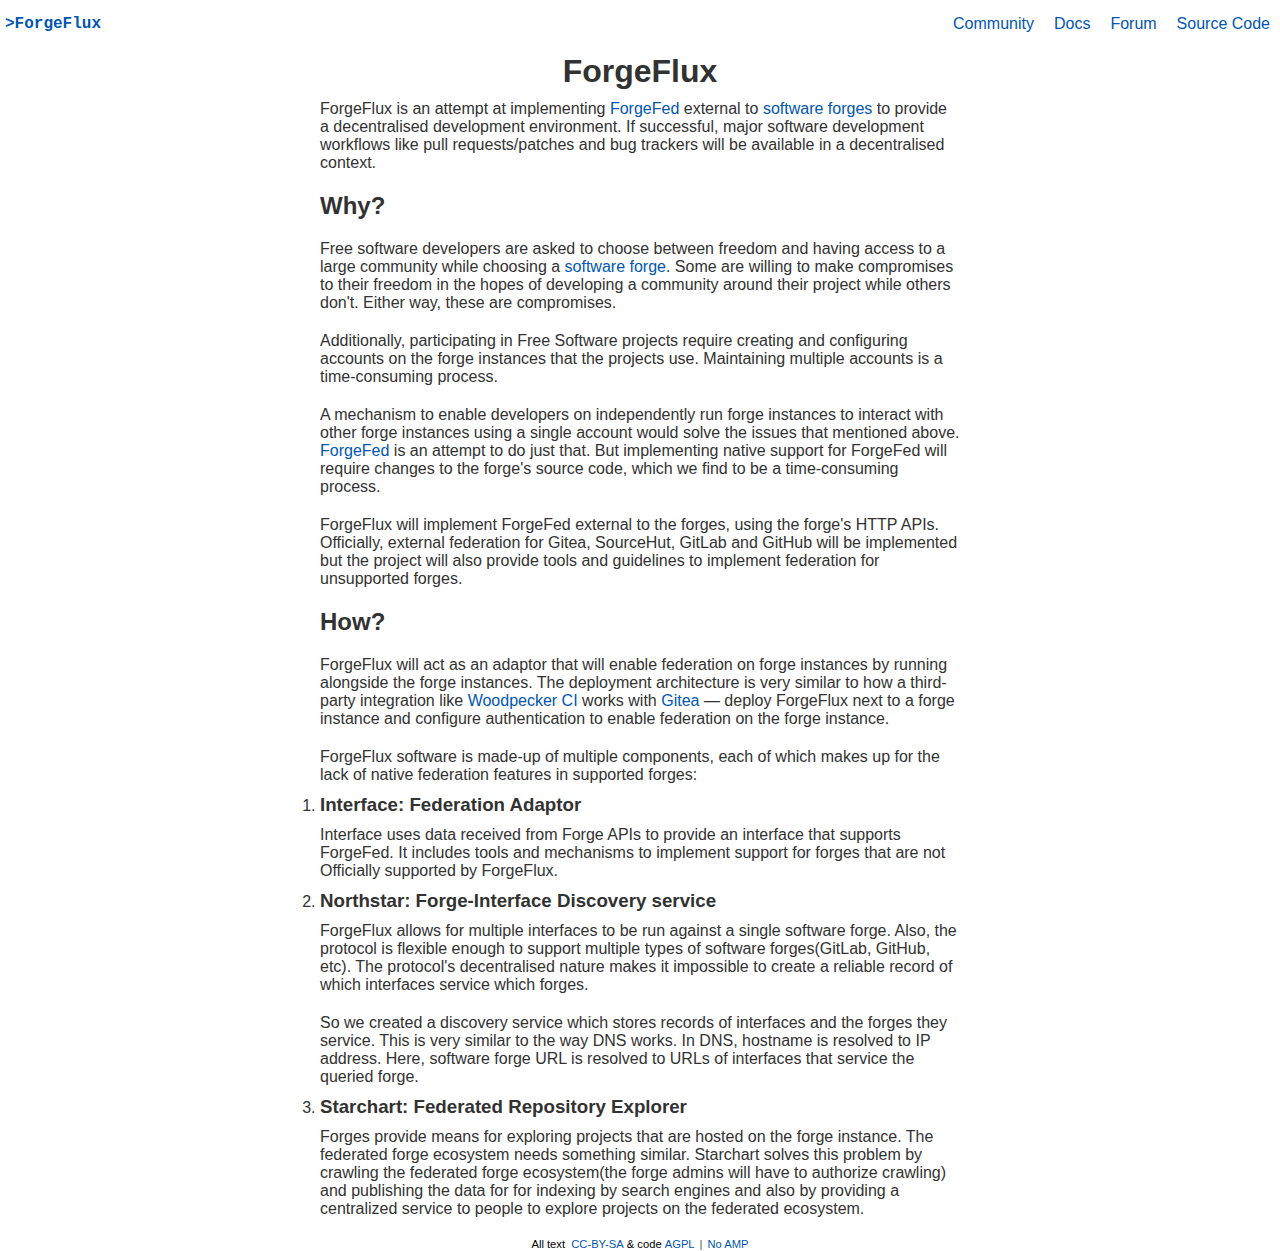
<file: index.html>
<!DOCTYPE html>
<html lang="en">
  <head>
    <meta charset="UTF-8" />
    <meta name="viewport" content="width=device-width, initial-scale=1.0" />
    <link rel="stylesheet" href="/main.css" />
    <link
      rel="stylesheet"
      media="screen and (max-width: 1250px)"
      type="text/css"
      href="/mobile.css"
    />

    <title>Home | ForgeFlux</title>
  </head>
  <body>
    <header><nav class="nav__container">
  <input type="checkbox" class="nav__toggle" id="nav__toggle" />

  <div class="nav__header">
    <a class="nav__logo-container" href="/">
      <p class="nav__home-btn">>ForgeFlux</p>
    </a>
    <label class="nav__hamburger-menu" for="nav__toggle">
      <span class="nav__hamburger-inner"></span>
    </label>
  </div>

  <div class="nav__spacer"></div>

  <div class="nav__link-group">
    
  <div class="nav__link-container">
    <a class="nav__link" rel="noreferrer" href="&#x2F;community">Community</a>
  </div>
 
    
  <div class="nav__link-container">
    <a class="nav__link" rel="noreferrer" href="https:&#x2F;&#x2F;docs.forgeflux.org">Docs</a>
  </div>
 
    
  <div class="nav__link-container">
    <a class="nav__link" rel="noreferrer" href="https:&#x2F;&#x2F;forum.forgefriends.org&#x2F;c&#x2F;forgeflux&#x2F;28">Forum</a>
  </div>

    
  <div class="nav__link-container">
    <a class="nav__link" rel="noreferrer" href="https:&#x2F;&#x2F;github.com&#x2F;forgeflux-org">Source Code</a>
  </div>

  </div>
</nav>
</header>
    <main class="container">
      <h1>ForgeFlux</h1>
      <p>
        ForgeFlux is an attempt at implementing
        <a href="https://forgefed.peers.community">ForgeFed</a>
        external to
        <a href="https://en.wikipedia.org/wiki/Forge_(software)">
          software forges</a
        >
        to provide a decentralised development environment. If successful, major
        software development workflows like pull requests/patches and bug
        trackers will be available in a decentralised context.
      </p>
      <h2>Why?</h2>
      <p>
        Free software developers are asked to choose between freedom and having
        access to a large community while choosing a
        <a href="https://en.wikipedia.org/wiki/Forge_(software)"
          >software forge</a
        >. Some are willing to make compromises to their freedom in the hopes of
        developing a community around their project while others don't. Either
        way, these are compromises.
      </p>
      <p>
        Additionally, participating in Free Software projects require creating
        and configuring accounts on the forge instances that the projects use.
        Maintaining multiple accounts is a time-consuming process.
      </p>
      <p>
        A mechanism to enable developers on independently run forge instances to
        interact with other forge instances using a single account would solve
        the issues that mentioned above.
        <a href="https://forgefed.peers.community/">ForgeFed</a> is an attempt
        to do just that. But implementing native support for ForgeFed will
        require changes to the forge's source code, which we find to be a
        time-consuming process.
      </p>
      <p>
        ForgeFlux will implement ForgeFed external to the forges, using the
        forge's HTTP APIs. Officially, external federation for Gitea, SourceHut,
        GitLab and GitHub will be implemented but the project will also provide
        tools and guidelines to implement federation for unsupported forges.
      </p>
      <h2>How?</h2>
      <p>
        ForgeFlux will act as an adaptor that will enable federation on forge
        instances by running alongside the forge instances. The deployment
        architecture is very similar to how a third-party integration like
        <a href="https://woodpecker-ci.org/">Woodpecker CI</a> works with
        <a href="https://gitea.io">Gitea</a> &#8212; deploy ForgeFlux next to a
        forge instance and configure authentication to enable federation on the
        forge instance.
      </p>
      <p>
        ForgeFlux software is made-up of multiple components, each of which
        makes up for the lack of native federation features in supported forges:
      </p>

      <ol>
        <li>
          <h3>Interface: Federation Adaptor</h3>
          <p>
            Interface uses data received from Forge APIs to provide an interface
            that supports ForgeFed. It includes tools and mechanisms to
            implement support for forges that are not Officially supported by
            ForgeFlux.
          </p>
        </li>

        <li>
          <h3>Northstar: Forge-Interface Discovery service</h3>
          <p>
            ForgeFlux allows for multiple interfaces to be run against a single
            software forge. Also, the protocol is flexible enough to support
            multiple types of software forges(GitLab, GitHub, etc). The
            protocol's decentralised nature makes it impossible to create a
            reliable record of which interfaces service which forges.
          </p>
          <p>
            So we created a discovery service which stores records of interfaces
            and the forges they service. This is very similar to the way DNS
            works. In DNS, hostname is resolved to IP address. Here, software
            forge URL is resolved to URLs of interfaces that service the queried
            forge.
          </p>
        </li>
        <li>
          <h3>Starchart: Federated Repository Explorer</h3>
          <p>
            Forges provide means for exploring projects that are hosted on the
            forge instance. The federated forge ecosystem needs something
            similar. Starchart solves this problem by crawling the federated
            forge ecosystem(the forge admins will have to authorize crawling)
            and publishing the data for for indexing by search engines and also
            by providing a centralized service to people to explore projects on
            the federated ecosystem.
          </p>
        </li>
      </ol>
    </main>
    <footer>
  <div class="footer__container">
    <div class="footer__column">
      <span class="license__conatiner">
        All text &nbsp;
        <a
          class="license__link"
          rel="noreferrer"
          rel="noreferrer"
          href="http://creativecommons.org/licenses/by-sa/4.0/"
          target="_blank"
          >CC-BY-SA</a
        >
        &nbsp;&amp; code&nbsp;
        <a
          class="license__link"
          rel="noreferrer"
          href="https://www.gnu.org/licenses/agpl-3.0.en.html"
          target="_blank"
          >AGPL</a
        >
        <span class="footer__column-divider--mobile-visible">|</span>
        <a
          class="license__link"
          rel="noreferrer"
          href="https://www.eff.org/issues/do-not-track/amp/"
          target="_blank"
          >No AMP</a
        >
      </span>
    </div>
  </div>
</footer>

  </body>
</html>
</file>
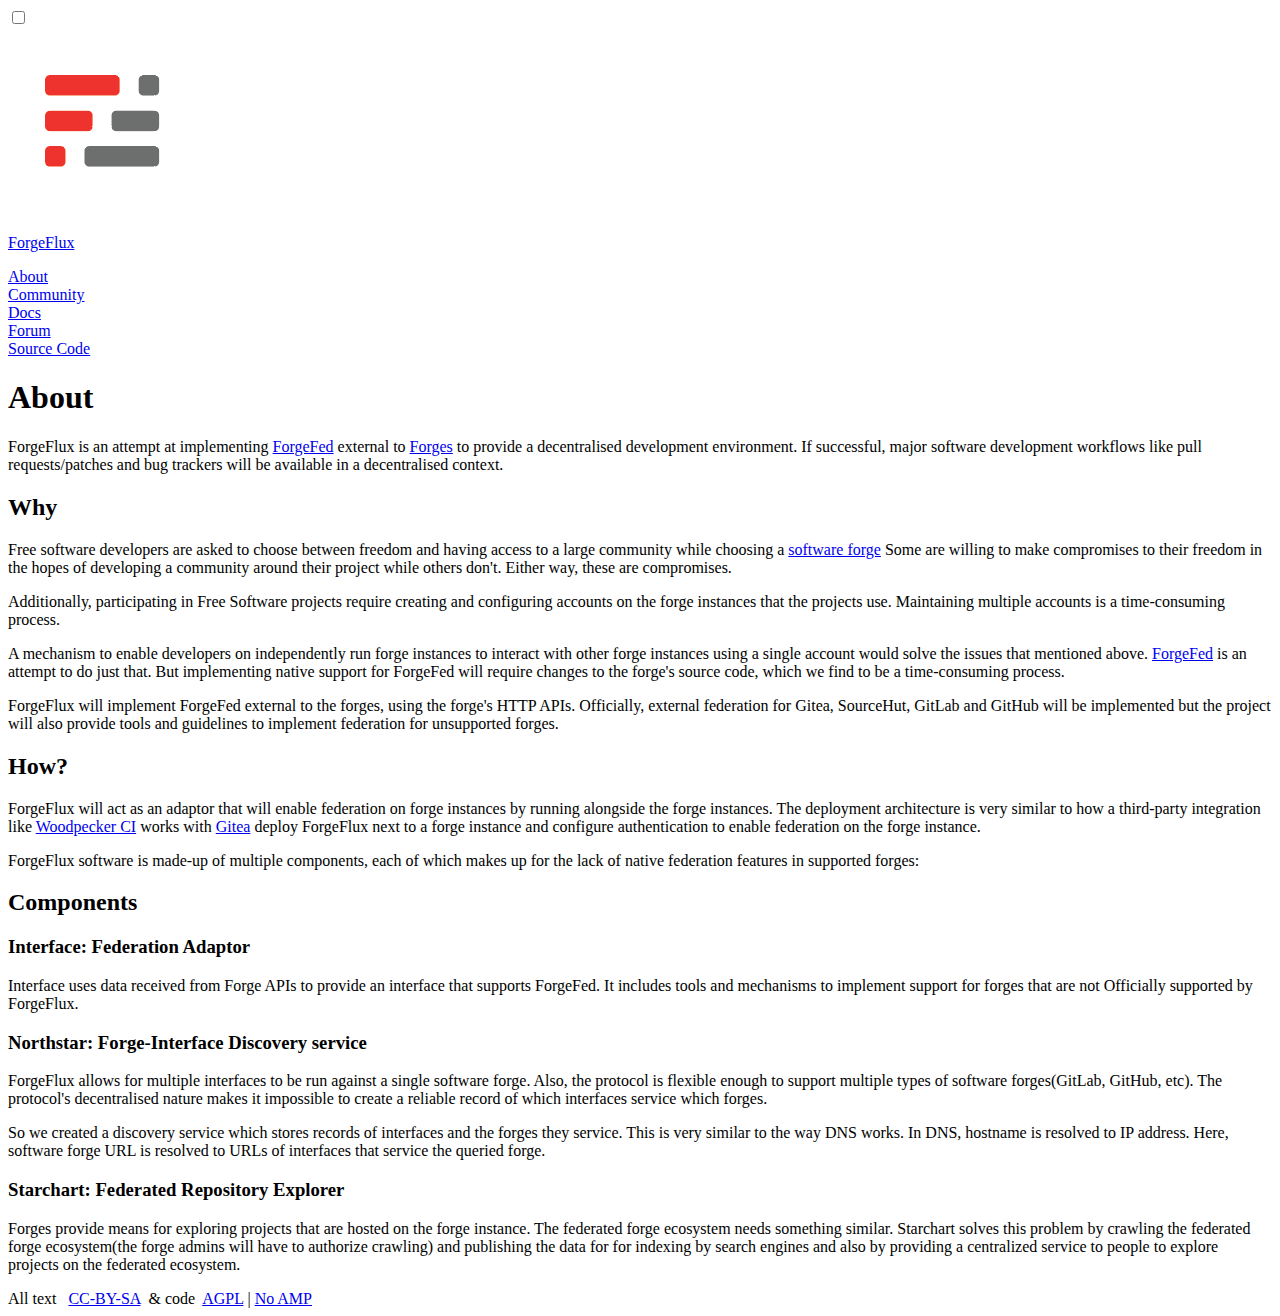
<file: about/index.html>
<!DOCTYPE html>
<html lang="en">
  <head>
    <meta charset="UTF-8" />
    <meta name="viewport" content="width=device-width" />
    <link rel="apple-touch-icon" sizes="180x180" href="/apple-touch-icon.png" />
    <link rel="icon" type="image/png" sizes="32x32" href="/favicon-32x32.png" />
    <link rel="icon" type="image/png" sizes="16x16" href="/favicon-16x16.png" />
    <link rel="manifest" href="/site.webmanifest" />
    <link rel="stylesheet" href="https://forgeflux.org/main.css" />
    <link
      rel="stylesheet"
      media="screen and (max-width: 768px)"
      href="https://forgeflux.org/mobile.css"
    />

	<meta name="referrer" content="no-referrer-when-downgrade" />
	<meta name="viewport" content="width=device-width, initial-scale=1" />

    




   
	<meta charset="UTF-8" />
	<title>About :: realaravinth | Aravinth Manivannan </title>
	<meta name="referrer" content="no-referrer-when-downgrade" />
	<meta name="viewport" content="width=device-width, initial-scale=1" />

	<meta name="description" content="About ForgeFlux - A project that is involved in software forgefederation" />

	<meta property="og:title" content="About :: realaravinth | Aravinth Manivannan " />
	<meta property="og:type" content="article" />
    <meta property="og:url" content="https:&#x2F;&#x2F;forgeflux.org" />
	<meta property="og:description" content="About ForgeFlux - A project that is involved in software forgefederation" />
	<meta property="og:site_name" content="realaravinth | Aravinth Manivannan" />




  </head>
  <body class="base">
    <header>
      <nav class="nav__container">
  <input type="checkbox" class="nav__toggle" id="nav__toggle" />

  <div class="nav__header">
    <a class="nav__logo-container" href="/">
      <img class="nav__logo" src="/logo-thumbnail.png" alt="ForgeFlux logo">
      <p class="nav__home-btn">ForgeFlux</p>
    </a>
    <label class="nav__hamburger-menu" for="nav__toggle">
      <span class="nav__hamburger-inner"></span>
    </label>
  </div>

  <div class="nav__spacer"></div>

  <div class="nav__link-group">
    
  <div class="nav__link-container">
    <a class="nav__link" rel="noreferrer" href="&#x2F;about">About</a>
  </div>
 
    
  <div class="nav__link-container">
    <a class="nav__link" rel="noreferrer" href="&#x2F;community">Community</a>
  </div>
 
    
  <div class="nav__link-container">
    <a class="nav__link" rel="noreferrer" href="https:&#x2F;&#x2F;docs.forgeflux.org">Docs</a>
  </div>
 
    
  <div class="nav__link-container">
    <a class="nav__link" rel="noreferrer" href="https:&#x2F;&#x2F;forum.forgefriends.org&#x2F;c&#x2F;forgeflux&#x2F;28">Forum</a>
  </div>

    
  <div class="nav__link-container">
    <a class="nav__link" rel="noreferrer" href="https:&#x2F;&#x2F;github.com&#x2F;forgeflux-org">Source Code</a>
  </div>

  </div>
</nav>

    </header>
    <!-- See ../sass/main.scss. Required for pushing footer to the very 
      bottom of the page -->
      <main class="container">
        

<div class="page__container">
  <h1 class="page__group-title">About</h1>
  <div class="page__group-content">
    <p>ForgeFlux is an attempt at implementing
<a href="https://forgefed.peers.community%22">ForgeFed</a>
external to
<a href="https://en.wikipedia.org/wiki/Forge_(software)">Forges</a>
to provide a decentralised development environment. If successful, major
software development workflows like pull requests/patches and bug
trackers will be available in a decentralised context.</p>
<h2 id="why">Why</h2>
<p>Free software developers are asked to choose between freedom and having
access to a large community while choosing a
<a href="https://en.wikipedia.org/wiki/Forge_(software)">software forge</a>
Some are willing to make compromises to their freedom in the hopes of
developing a community around their project while others don't. Either
way, these are compromises.</p>
<p>Additionally, participating in Free Software projects require creating
and configuring accounts on the forge instances that the projects use.
Maintaining multiple accounts is a time-consuming process.</p>
<p>A mechanism to enable developers on independently run forge instances to
interact with other forge instances using a single account would solve
the issues that mentioned above.
<a href="https://forgefed.peers.community/">ForgeFed</a> is an attempt
to do just that. But implementing native support for ForgeFed will
require changes to the forge's source code, which we find to be a
time-consuming process.</p>
<p>ForgeFlux will implement ForgeFed external to the forges, using the
forge's HTTP APIs. Officially, external federation for Gitea, SourceHut,
GitLab and GitHub will be implemented but the project will also provide
tools and guidelines to implement federation for unsupported forges.</p>
<h2 id="how">How?</h2>
<p>ForgeFlux will act as an adaptor that will enable federation on forge
instances by running alongside the forge instances. The deployment
architecture is very similar to how a third-party integration like
<a href="https://woodpecker-ci.org/">Woodpecker CI</a> works with
<a href="https://gitea.com">Gitea</a> deploy ForgeFlux next to a
forge instance and configure authentication to enable federation on the
forge instance.</p>
<p>ForgeFlux software is made-up of multiple components, each of which
makes up for the lack of native federation features in supported forges:</p>
<h2 id="components">Components</h2>
<h3 id="interface-federation-adaptor">Interface: Federation Adaptor</h3>
<p>Interface uses data received from Forge APIs to provide an interface
that supports ForgeFed. It includes tools and mechanisms to
implement support for forges that are not Officially supported by
ForgeFlux.</p>
<h3 id="northstar-forge-interface-discovery-service">Northstar: Forge-Interface Discovery service</h3></h3>
<p>ForgeFlux allows for multiple interfaces to be run against a single
software forge. Also, the protocol is flexible enough to support
multiple types of software forges(GitLab, GitHub, etc). The
protocol's decentralised nature makes it impossible to create a
reliable record of which interfaces service which forges.</p>
<p>So we created a discovery service which stores records of interfaces
and the forges they service. This is very similar to the way DNS
works. In DNS, hostname is resolved to IP address. Here, software
forge URL is resolved to URLs of interfaces that service the queried
forge.</p>
<h3 id="starchart-federated-repository-explorer">Starchart: Federated Repository Explorer</h3></h3>
<p>Forges provide means for exploring projects that are hosted on the
forge instance. The federated forge ecosystem needs something
similar. Starchart solves this problem by crawling the federated
forge ecosystem(the forge admins will have to authorize crawling)
and publishing the data for for indexing by search engines and also
by providing a centralized service to people to explore projects on
the federated ecosystem.</p>

  </div>
</div>


      </main>
      <footer>
  <div class="footer__container">
    <div class="footer__column">
      <span class="license__conatiner">
        All text &nbsp;
        <a
          class="license__link"
          rel="noreferrer"
          rel="noreferrer"
          href="http://creativecommons.org/licenses/by-sa/4.0/"
          target="_blank"
          >CC-BY-SA</a
        >
        &nbsp;&amp; code&nbsp;
        <a
          class="license__link"
          rel="noreferrer"
          href="https://www.gnu.org/licenses/agpl-3.0.en.html"
          target="_blank"
          >AGPL</a
        >
        <span class="footer__column-divider--mobile-visible">|</span>
        <a
          class="license__link"
          rel="noreferrer"
          href="https://www.eff.org/issues/do-not-track/amp/"
          target="_blank"
          >No AMP</a
        >
      </span>
    </div>
  </div>
</footer>

  </body>
</html>
</file>
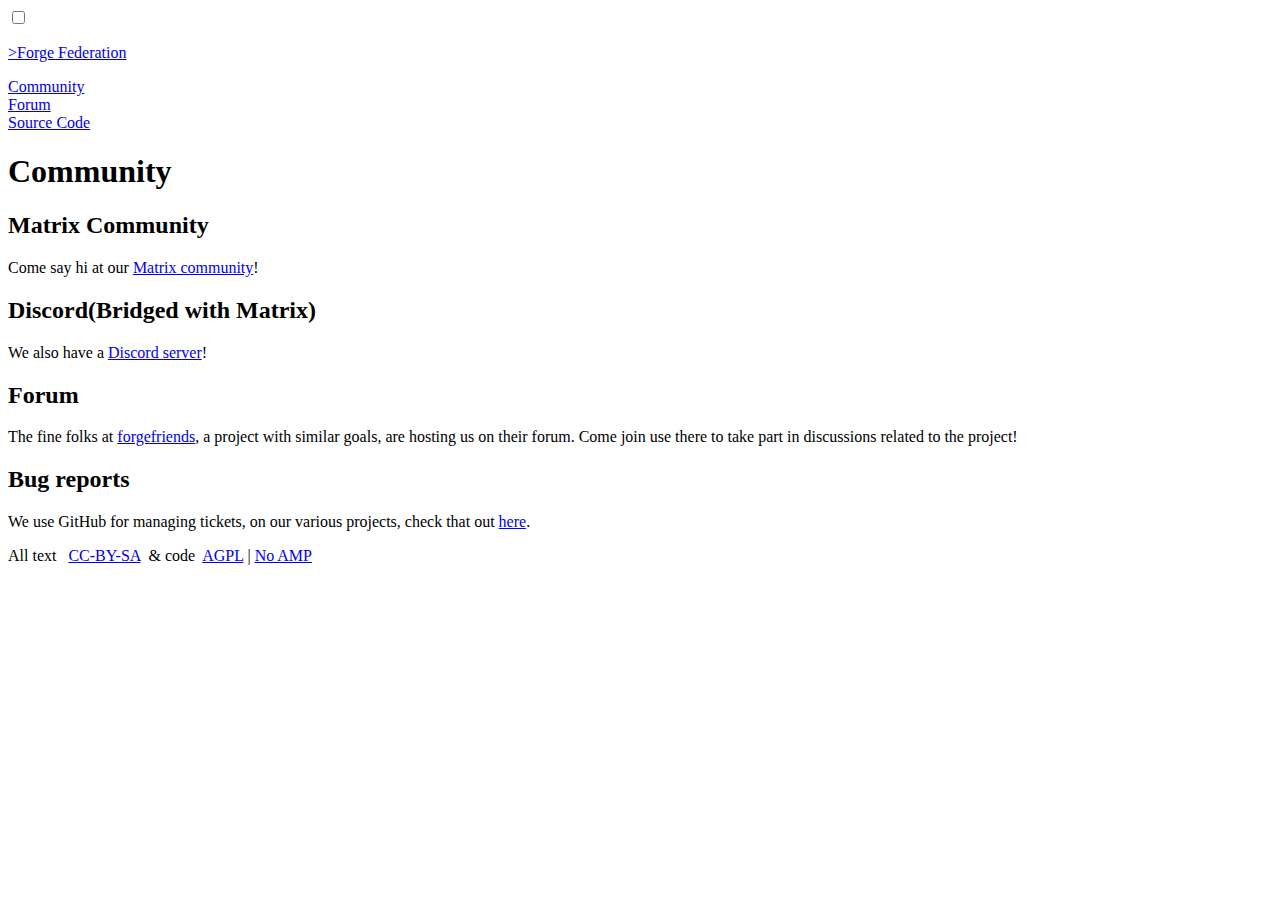
<file: community/index.html>
<!DOCTYPE html>
<html lang="en">
  <head>
    <meta charset="UTF-8" />
    <meta name="viewport" content="width=device-width" />
    <link rel="apple-touch-icon" sizes="180x180" href="/apple-touch-icon.png" />
    <link rel="icon" type="image/png" sizes="32x32" href="/favicon-32x32.png" />
    <link rel="icon" type="image/png" sizes="16x16" href="/favicon-16x16.png" />
    <link rel="manifest" href="/site.webmanifest" />
    <link rel="stylesheet" href="https://forgeflux.org/main.css" />
    <link
      rel="stylesheet"
      media="screen and (max-width: 768px)"
      href="https://forgeflux.org/mobile.css"
    />

	<meta name="referrer" content="no-referrer-when-downgrade" />
	<meta name="viewport" content="width=device-width, initial-scale=1" />

    




   
	<meta charset="UTF-8" />
	<title>Community :: realaravinth | Aravinth Manivannan </title>
	<meta name="referrer" content="no-referrer-when-downgrade" />
	<meta name="viewport" content="width=device-width, initial-scale=1" />

	<meta name="description" content="Come say hi!" />

	<meta property="og:title" content="Community :: realaravinth | Aravinth Manivannan " />
	<meta property="og:type" content="article" />
    <meta property="og:url" content="https:&#x2F;&#x2F;forgeflux.org" />
	<meta property="og:description" content="Come say hi!" />
	<meta property="og:site_name" content="realaravinth | Aravinth Manivannan" />




  </head>
  <body class="base">
    <header>
      <nav class="nav__container">
  <input type="checkbox" class="nav__toggle" id="nav__toggle" />

  <div class="nav__header">
    <a class="nav__logo-container" href="/">
      <p class="nav__home-btn">>Forge Federation</p>
    </a>
    <label class="nav__hamburger-menu" for="nav__toggle">
      <span class="nav__hamburger-inner"></span>
    </label>
  </div>

  <div class="nav__spacer"></div>

  <div class="nav__link-group">
    
  <div class="nav__link-container">
    <a class="nav__link" rel="noreferrer" href="&#x2F;community">Community</a>
  </div>
 
    
  <div class="nav__link-container">
    <a class="nav__link" rel="noreferrer" href="https:&#x2F;&#x2F;forum.forgefriends.org&#x2F;c&#x2F;development&#x2F;forgefed-io&#x2F;28">Forum</a>
  </div>

    
  <div class="nav__link-container">
    <a class="nav__link" rel="noreferrer" href="https:&#x2F;&#x2F;github.com&#x2F;forgeflux-org">Source Code</a>
  </div>

  </div>
</nav>

    </header>
    <!-- See ../sass/main.scss. Required for pushing footer to the very 
      bottom of the page -->
      <main class="container">
        

<div class="page__container">
  <h1 class="page__group-title">Community</h1>
  <div class="page__group-content">
    <h2 id="matrix-community">Matrix Community</h2>
<p>Come say hi at our <a href="https://matrix.to/#/#forgefedv2:matrix.batsense.net">Matrix community</a>!</p>
<h2 id="discord-bridged-with-matrix">Discord(Bridged with Matrix)</h2>
<p>We also have a <a href="https://discord.gg/sE6B28fvbP">Discord server</a>!</p>
<h2 id="forum">Forum</h2>
<p>The fine folks at <a href="https://forgefriends.org">forgefriends</a>, a project with
similar goals, are hosting us on their forum. Come join use there to
take part in discussions related to the project!</p>
<h2 id="bug-reports">Bug reports</h2>
<p>We use GitHub for managing tickets, on our various projects, check that out <a href="https://github.com/forgeflux-org/">here</a>.</p>

  </div>
</div>


      </main>
      <footer>
  <div class="footer__container">
    <div class="footer__column">
      <span class="license__conatiner">
        All text &nbsp;
        <a
          class="license__link"
          rel="noreferrer"
          rel="noreferrer"
          href="http://creativecommons.org/licenses/by-sa/4.0/"
          target="_blank"
          >CC-BY-SA</a
        >
        &nbsp;&amp; code&nbsp;
        <a
          class="license__link"
          rel="noreferrer"
          href="https://www.gnu.org/licenses/agpl-3.0.en.html"
          target="_blank"
          >AGPL</a
        >
        <span class="footer__column-divider--mobile-visible">|</span>
        <a
          class="license__link"
          rel="noreferrer"
          href="https://www.eff.org/issues/do-not-track/amp/"
          target="_blank"
          >No AMP</a
        >
      </span>
    </div>
  </div>
</footer>

  </body>
</html>
</file>
<file: main.css>
.nav__container{display:flex;flex-direction:row;box-sizing:border-box;width:100%;padding-top:5px}.nav__home-btn{font-weight:bold;font-family:monospace, monospace;margin:auto;margin-left:5px}.nav__cursor{display:inline-block;width:10px;height:1rem;background:#fe5186;padding-top:2px;margin:auto;margin-left:5px;border-radius:1px;animation:cursor 1s infinite}@keyframes cursor{0%{opacity:0}50%{opacity:1}100%{opacity:0}}.nav__hamburger-menu{display:none}.nav__spacer{flex:3;margin:auto}.nav__logo-container{display:inline-flex;text-decoration:none}.nav__logo-container:hover{text-decoration:underline}.nav__toggle{display:none}.nav__logo{display:inline-flex;margin:auto;padding:5px;width:40px}.nav__link-group{list-style:none;display:flex;flex-direction:row;align-items:center;align-self:center;margin:auto;text-align:center}.nav__link-container{display:flex;padding:10px;height:100%;margin:auto}.nav__link{text-decoration:none}.nav__link:hover{text-decoration:underline}footer{display:block;color:black;font-size:0.9rem;font-size:0.7rem}.footer__container{width:90%;justify-content:space-between;margin:auto;display:flex;flex-direction:row}.footer__column{list-style:none;display:flex;margin:auto}.footer__link-container{margin:5px}.license__conatiner{display:flex}.footer__link{text-decoration:none}.license__link:hover{text-decoration:underline}.footer__column-divider,.footer__column-divider--mobile-visible{font-weight:500;opacity:0.7;margin:0 5px}.footer__icon{margin:auto 5px;height:20px}.footer__disclaimer{font-size:0.5rem}*{margin:0;padding:0;font-family:"Segoe UI", Tahoma, Geneva, Verdana, sans-serif;font-family:"Inter UI", -apple-system, BlinkMacSystemFont, "Roboto", "Segoe UI", Helvetica, Arial, sans-serif}a{text-decoration:none;color:#0056b3}a:hover{text-decoration:underline}h2{padding:10px 0px}p{padding:10px 0}body{display:flex;flex-direction:column;font-family:"Segoe UI", Tahoma, Geneva, Verdana, sans-serif;color:#323232;height:100vh;justify-content:space-between}.container{width:50%;margin:10px auto;background-color:#fff;display:flex;flex-direction:column;flex:2}.banner{height:350px;display:flex;flex-direction:column;align-items:center}h1{text-align:center}.banner>img{margin-top:20px}.tagline{text-align:center;padding:0px}.banner>.action>button{border:none;background-color:none;background-color:#b4345b;margin-top:20px;margin-right:10px;color:#fff;width:150px;height:40px}
</file>
<file: mobile.css>
.nav__container{flex-direction:column}.nav__header{display:flex;flex-direction:row;min-width:100%;height:55px;justify-content:space-between}.nav__link-group{position:sticky;flex-direction:column}.nav__hamburger-menu{display:inline-block;width:50px;height:50px}.nav__spacer{display:none}.nav__toggle:not(:checked)~.nav__link-group{max-height:0;transition:max-height 0.4s ease-out;overflow:hidden}.nav__toggle:checked~.nav__link-group{max-height:500px;transition:max-height 0.4s ease-out}.nav__toggle:checked~.nav__header .nav__hamburger-inner::after{width:24px;bottom:1.3px;transform:rotate(-90deg);transition:bottom 0.1s ease-out,transform 0.22s cubic-bezier(0.215, 0.61, 0.355, 1) 0.12s,width 0.1s ease-out}.nav__toggle:checked~.nav__header .nav__hamburger-inner::before{top:0;opacity:0;transition:top 0.1s ease-out, opacity 0.1s ease-out 0.12s}.nav__toggle:checked~.nav__header .nav__hamburger-inner{transform:rotate(225deg);transition-delay:0.12s;transition-timing-function:cubic-bezier(0.215, 0.61, 0.355, 1)}.nav__hamburger-inner::after{bottom:-7px;transition:bottom 0.1s ease-in 0.25s,transform 0.22s cubic-bezier(0.55, 0.055, 0.675, 0.19),width 0.1s ease-in 0.25s}.nav__hamburger-inner::after,.nav__hamburger-inner::before{content:'';display:block}.nav__hamburger-inner::before{top:-7px;transition:top 0.1s ease-in 0.25s, opacity 0.1s ease-in}.nav__hamburger-inner{top:50%;margin:auto;transition-duration:0.22s;transition-timing-function:cubic-bezier(0.55, 0.055, 0.675, 0.19)}.nav__hamburger-inner,.nav__hamburger-inner::after,.nav__hamburger-inner::before{width:24px;height:1.3px;position:relative;background:#000}.nav__hamburger-menu,.nav__hamburger-inner{display:block}.footer__container{flex-direction:column-reverse;padding-top:5px}.footer__link{font-size:0.6rem}.license__conatiner,.license__link{font-size:0.55rem;text-align:center}.footer__column{margin:1px auto;display:flex;flex-direction:column}.license__conatiner{display:block}.footer__column-divider{display:none;margin:0;padding:0}.footer__column-divider--mobile-visible{margin:0 0px}.footer__disclaimer{margin:auto}
</file>
